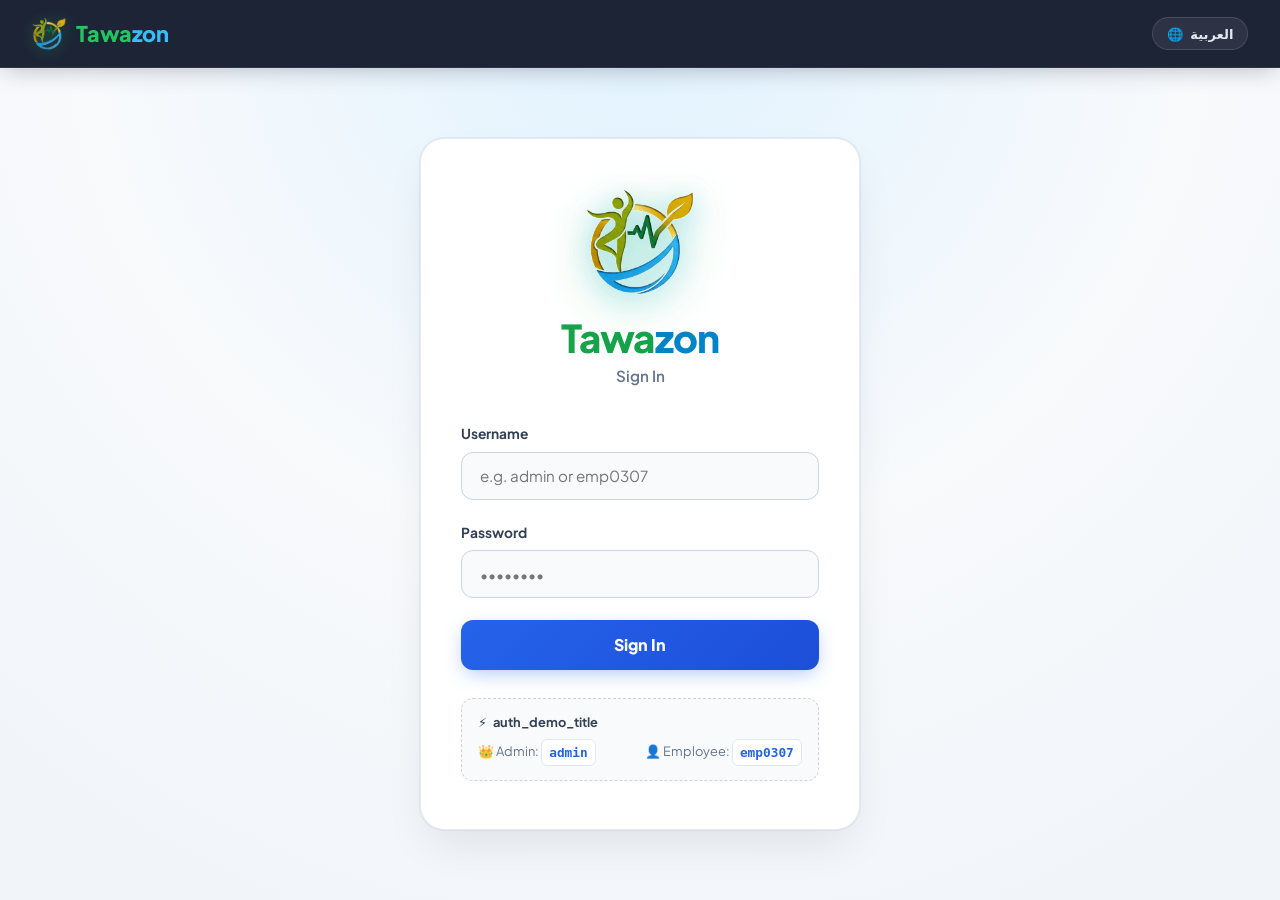
<file: frontend/assess.html>
<!DOCTYPE html>
<html lang="en">
<head>
  <meta charset="UTF-8" />
  <meta name="viewport" content="width=device-width, initial-scale=1.0" />
  <title>Tawazon — New Assessment</title>
  <link rel="preconnect" href="https://fonts.googleapis.com">
  <link href="https://fonts.googleapis.com/css2?family=Cairo:wght@400;600;700;800&display=swap" rel="stylesheet">
  <link rel="icon" type="image/png" href="assets/favicon.png" />
  <link rel="stylesheet" href="css/style.css" />
</head>
<body>

<nav>
  <div class="nav-start">
    <a href="index.html" class="nav-brand"><img src="assets/logo.png" alt="Tawazon Logo" class="brand-logo-img" /><span class="brand-name"><span class="brand-tawa">Tawa</span><span class="brand-zon">zon</span></span></a>
    <a href="index.html"           data-i18n="nav_dashboard">Dashboard</a>
    <a href="employees.html"       data-i18n="nav_employees">Employees</a>
    <a href="assess.html"          data-i18n="nav_assessment" class="active">New Assessment</a>
    <a href="employee-portal.html" data-i18n="nav_portal">Employee Portal</a>
  </div>
  <div class="nav-end">
    <button class="lang-btn" onclick="i18n.toggle()"><span class="nav-btn-icon">🌐</span> <span>العربية</span></button>
    <button class="btn-nav-logout" onclick="AUTH.logout()"><span class="nav-btn-icon">🚪</span> <span>Logout</span></button>
  </div>
</nav>

<main>
  <h1 class="page-title" data-i18n="assess_title">🧪 New Burnout Risk Assessment</h1>

  <div class="card">
    <form id="assessForm" novalidate>
      <div class="form-grid">

        <div class="form-group">
          <label for="avg_daily_hours" data-i18n="assess_hours_label">Average Daily Hours *</label>
          <input type="number" id="avg_daily_hours" min="4" max="16" step="0.1" placeholder="e.g. 9.5" required />
          <span class="hint" data-i18n="assess_hours_hint">Range: 4 – 16 hours/day</span>
        </div>

        <div class="form-group">
          <label for="overtime_hours_week" data-i18n="assess_ot_label">Overtime Hours / Week *</label>
          <input type="number" id="overtime_hours_week" min="0" max="30" step="0.5" placeholder="e.g. 12" required />
          <span class="hint" data-i18n="assess_ot_hint">Range: 0 – 30 hours/week</span>
        </div>

        <div class="form-group">
          <label for="absence_days_month" data-i18n="assess_abs_label">Absence Days (last month) *</label>
          <input type="number" id="absence_days_month" min="0" max="15" step="1" placeholder="e.g. 2" required />
          <span class="hint" data-i18n="assess_abs_hint">Range: 0 – 15 days</span>
        </div>

        <div class="form-group">
          <label for="late_arrivals_month" data-i18n="assess_late_label">Late Arrivals (last month) *</label>
          <input type="number" id="late_arrivals_month" min="0" max="20" step="1" placeholder="e.g. 3" required />
          <span class="hint" data-i18n="assess_late_hint">Range: 0 – 20 times</span>
        </div>

        <div class="form-group">
          <label for="tasks_assigned" data-i18n="assess_tasks_label">Tasks Assigned *</label>
          <input type="number" id="tasks_assigned" min="1" max="60" step="1" placeholder="e.g. 28" required />
          <span class="hint" data-i18n="assess_tasks_hint">Range: 1 – 60 tasks</span>
        </div>

        <div class="form-group">
          <label for="vacation_days_last_year" data-i18n="assess_vac_label">Vacation Days (last year) *</label>
          <input type="number" id="vacation_days_last_year" min="0" max="30" step="1" placeholder="e.g. 7" required />
          <span class="hint" data-i18n="assess_vac_hint">Range: 0 – 30 days</span>
        </div>


        <div class="form-group full-width" style="display:flex;align-items:center;gap:.75rem;background:#f8fafc;padding:.85rem 1rem;border-radius:8px;border:1px solid #e2e8f0;margin-top:.5rem;">
          <input type="checkbox" id="anonymousMode" style="width:1.2rem;height:1.2rem;cursor:pointer;" />
          <div>
            <label for="anonymousMode" style="margin:0;cursor:pointer;font-weight:700;font-size:.9rem;color:var(--text);" data-i18n="assess_anonymous_label">
              🔒 Confidential & Anonymous Assessment (No identity logging)
            </label>
            <div style="font-size:.78rem;color:var(--muted);margin-top:.15rem;" data-i18n="assess_anonymous_hint">
              Confidential Mode Active: Input data is processed in-memory for diagnostic guidance only and not stored.
            </div>
          </div>
        </div>
      </div>

      <!-- Quick fill -->
      <div style="margin-bottom:1.5rem;display:flex;gap:.65rem;flex-wrap:wrap;align-items:center;">
        <span style="font-size:.85rem;font-weight:700;color:var(--muted);" data-i18n="assess_quickfill">Quick fill:</span>
        <button type="button" class="quick-pill high" onclick="fillExample('high')"><span data-i18n="assess_high_ex">High Risk Example</span> 🔴</button>
        <button type="button" class="quick-pill med" onclick="fillExample('medium')"><span data-i18n="assess_med_ex">Medium Risk Example</span> 🟡</button>
        <button type="button" class="quick-pill low" onclick="fillExample('low')"><span data-i18n="assess_low_ex">Low Risk Example</span> 🟢</button>
      </div>

      <button type="submit" class="btn-primary" id="submitBtn">
        <span id="btnText" data-i18n="assess_btn">Analyze Risk</span>
        <div class="spinner" id="spinner"></div>
      </button>
    </form>

    <div class="alert alert-error" id="formError"></div>

    <!-- Result card -->
    <div class="result-card" id="resultCard">
      <!-- Printable Report Header (only shows when printing/exporting to PDF) -->
      <div class="print-only-header">
        <h2 style="font-size:1.5rem;font-weight:800;color:#1e3a8a;" data-i18n="print_report_title">Tawazon AI — Burnout Risk Diagnostic Report</h2>
        <p style="color:#64748b;font-size:.9rem;margin-top:.2rem;" data-i18n="print_report_sub">Official AI Workplace Health & Risk Analysis</p>
        <p style="font-size:.8rem;color:#94a3b8;margin-top:.4rem;" id="printDate"></p>
      </div>

      <div class="result-header">
        <div class="result-score-big" id="resultScore">—</div>
        <div class="result-meta">
          <h2 id="resultLevelText">—</h2>
          <p data-i18n="assess_result_sub">Burnout Risk Score (0 – 100)</p>
        </div>
      </div>

      <div class="result-details">
        <div class="result-detail-item">
          <h4 data-i18n="assess_workload_lbl">Workload Probability</h4>
          <p id="resultWorkload">—</p>
        </div>
        <div class="result-detail-item">
          <h4 data-i18n="assess_model_lbl">ML Algorithm</h4>
          <p id="resultModel" style="font-size:1.05rem; font-weight:700; color:var(--primary);">Random Forest (Tabular ML)</p>
        </div>
      </div>

      <div>
        <h4 style="font-size:.85rem;text-transform:uppercase;letter-spacing:.05em;color:var(--muted);margin-bottom:.75rem;"
            data-i18n="assess_reasons_title">Top Contributing Factors</h4>
        <ul class="reasons-list" id="resultReasons"></ul>
      </div>

      <!-- Export to PDF Button -->
      <button type="button" class="btn-export-pdf" onclick="triggerPrintReport()">
        📄 <span data-i18n="btn_export_pdf">Export / Print PDF Report</span>
      </button>
    </div>

    <!-- Wellness Tips Card -->
    <div id="wellnessCard" style="display:none; margin-top:1.5rem; background:var(--surface); border-radius:1rem; padding:1.5rem; border:1px solid var(--border);">
      <h4 id="wellnessTitle" style="font-size:1rem; font-weight:700; margin-bottom:1rem; color:var(--text);"></h4>
      <ul id="wellnessList" style="list-style:none; padding:0; margin:0; display:flex; flex-direction:column; gap:.65rem;"></ul>
    </div>

  </div>
</main>

<script src="js/config.js"></script>
<script src="js/app.js"></script>
<script src="js/i18n.js"></script>
<script src="js/auth.js"></script>
<script>
  AUTH.requireLogin();
  const EXAMPLES = {
    high:   { avg_daily_hours:12.5, overtime_hours_week:22, absence_days_month:5,
              late_arrivals_month:10, tasks_assigned:38, vacation_days_last_year:2,
 },
    medium: { avg_daily_hours:9.0, overtime_hours_week:8, absence_days_month:2,
              late_arrivals_month:3, tasks_assigned:22, vacation_days_last_year:10,
 },
    low:    { avg_daily_hours:7.5, overtime_hours_week:1, absence_days_month:0,
              late_arrivals_month:0, tasks_assigned:12, vacation_days_last_year:20,
 },
  };

  function fillExample(type) {
    const ex = EXAMPLES[type];
    Object.entries(ex).forEach(([k, v]) => {
      const el = document.getElementById(k);
      if (el) el.value = v;
    });
  }

  function validateForm(data) {
    const errors = [];
    if (!data.avg_daily_hours || data.avg_daily_hours < 4 || data.avg_daily_hours > 16)
      errors.push("Average daily hours must be between 4 and 16.");
    if (data.overtime_hours_week < 0 || data.overtime_hours_week > 30)
      errors.push("Overtime hours must be between 0 and 30.");
    if (data.absence_days_month < 0 || data.absence_days_month > 15)
      errors.push("Absence days must be between 0 and 15.");
    if (data.late_arrivals_month < 0 || data.late_arrivals_month > 20)
      errors.push("Late arrivals must be between 0 and 20.");
    if (data.tasks_assigned < 1 || data.tasks_assigned > 60)
      errors.push("Tasks assigned must be between 1 and 60.");
    if (data.vacation_days_last_year < 0 || data.vacation_days_last_year > 30)
      errors.push("Vacation days must be between 0 and 30.");

    return errors;
  }

  function setLoading(on) {
    document.getElementById("submitBtn").disabled = on;
    document.getElementById("spinner").style.display = on ? "block" : "none";
    document.getElementById("btnText").textContent   = on
      ? i18n.t("assess_btn_loading")
      : i18n.t("assess_btn");
  }

  function showResult(data) {
    const card = document.getElementById("resultCard");
    const lvl  = data.level.toLowerCase();
    card.className = `result-card show ${lvl}`;

    const scoreEl = document.getElementById("resultScore");
    scoreEl.textContent = data.risk_score;
    scoreEl.className   = `result-score-big ${lvl}`;

    const icon = lvl === "high" ? "🔴" : lvl === "medium" ? "🟡" : "🟢";
    const levelKey = lvl === "high" ? "assess_level_high" : lvl === "medium" ? "assess_level_med" : "assess_level_low";
    document.getElementById("resultLevelText").textContent = `${icon} ${i18n.t(levelKey)}`;

    document.getElementById("resultWorkload").textContent  = `${(data.workload_probability*100).toFixed(1)}%`;

    document.getElementById("resultReasons").innerHTML =
      data.top_reasons.map(r => `<li>${i18n.translateReason(r)}</li>`).join("");

    // ── Personalized Wellness Tips (Dynamic based on Level & SHAP Root Causes) ──
    const tips = getPersonalizedWellnessTips(data);
    const wellnessCard = document.getElementById("wellnessCard");
    document.getElementById("wellnessTitle").textContent = i18n.t("wellness_title");

    const tipColors = { high: "#ef4444", medium: "#f59e0b", low: "#10b981" };
    const borderColor = tipColors[lvl] || "#3b82f6";
    wellnessCard.style.borderLeft = `4px solid ${borderColor}`;

    if (Array.isArray(tips) && tips.length > 0) {
      document.getElementById("wellnessList").innerHTML = tips.map(tip =>
        `<li style="display:flex;align-items:flex-start;gap:.5rem;font-size:.9rem;color:var(--text);line-height:1.5;">
           <span style="flex-shrink:0;">${tip.split(" ")[0]}</span>
           <span>${tip.split(" ").slice(1).join(" ")}</span>
         </li>`
      ).join("");
      wellnessCard.style.display = "block";
    }

    card.scrollIntoView({ behavior: "smooth", block: "start" });
  }

  document.getElementById("assessForm").addEventListener("submit", async (e) => {
    e.preventDefault();
    document.getElementById("formError").classList.remove("show");

    const payload = {
      avg_daily_hours:         parseFloat(document.getElementById("avg_daily_hours").value),
      overtime_hours_week:     parseFloat(document.getElementById("overtime_hours_week").value),
      absence_days_month:      parseInt(document.getElementById("absence_days_month").value),
      late_arrivals_month:     parseInt(document.getElementById("late_arrivals_month").value),
      tasks_assigned:          parseInt(document.getElementById("tasks_assigned").value),
      vacation_days_last_year: parseInt(document.getElementById("vacation_days_last_year").value),
      feedback:                "",
    };

    const errors = validateForm(payload);
    if (errors.length) {
      const el = document.getElementById("formError");
      el.textContent = errors.join(" | ");
      el.classList.add("show");
      return;
    }

    setLoading(true);
    try {
      const res = await fetch(`${API}/predict`, {
        method: "POST",
        headers: { "Content-Type": "application/json" },
        body: JSON.stringify(payload),
      });
      if (!res.ok) {
        const err = await res.json().catch(() => ({}));
        let message = `HTTP ${res.status}`;
        if (typeof err.detail === "string") {
          message = err.detail;
        } else if (Array.isArray(err.detail)) {
          message = err.detail.map(d => (d.loc ? d.loc.filter(x => x !== 'body').join('.') + ': ' : '') + (d.msg || '')).join(' | ');
        }
        throw new Error(message);
      }
      const resultData = await res.json();
      _lastResultData = resultData;
      showResult(resultData);
    } catch (err) {
      const el = document.getElementById("formError");
      el.textContent = `Error: ${err.message}. ${i18n.t("assess_api_err")}`;
      el.classList.add("show");
    } finally {
      setLoading(false);
    }
  });

  function triggerPrintReport() {
    const d = new Date();
    document.getElementById("printDate").textContent = `Generated: ${d.toLocaleDateString()} ${d.toLocaleTimeString()}`;
    window.print();
  }

  // Update button text on language change + re-render wellness if visible
  let _lastResultData = null;
  document.addEventListener("langchange", () => {
    if (!document.getElementById("submitBtn").disabled) {
      document.getElementById("btnText").textContent = i18n.t("assess_btn");
    }
    // Re-render result texts & wellness tips in new language if result is already shown
    if (_lastResultData && document.getElementById("resultCard").classList.contains("show")) {
      const lvl = _lastResultData.level.toLowerCase();
      const icon = lvl === "high" ? "🔴" : lvl === "medium" ? "🟡" : "🟢";
      const levelKey = lvl === "high" ? "assess_level_high" : lvl === "medium" ? "assess_level_med" : "assess_level_low";
      document.getElementById("resultLevelText").textContent = `${icon} ${i18n.t(levelKey)}`;

      document.getElementById("resultReasons").innerHTML =
        _lastResultData.top_reasons.map(r => `<li>${i18n.translateReason(r)}</li>`).join("");

      const tips = getPersonalizedWellnessTips(_lastResultData);
      document.getElementById("wellnessTitle").textContent = i18n.t("wellness_title");
      if (Array.isArray(tips) && tips.length > 0) {
        document.getElementById("wellnessList").innerHTML = tips.map(tip =>
          `<li style="display:flex;align-items:flex-start;gap:.5rem;font-size:.9rem;color:var(--text);line-height:1.5;">
             <span style="flex-shrink:0;">${tip.split(" ")[0]}</span>
             <span>${tip.split(" ").slice(1).join(" ")}</span>
           </li>`
        ).join("");
      }
    }
  });
</script>

</body>
</html>
</file>
<file: frontend/css/style.css>
/* ==========================================================================
   Tawazon (توازن) — Enterprise Design System (Senior UI/UX Overhaul)
   Designed for High-Impact Workplace Well-Being & Executive Intelligence
   ========================================================================== */

@import url('https://fonts.googleapis.com/css2?family=Cairo:wght@400;500;600;700;800;900&family=Plus+Jakarta+Sans:wght@400;500;600;700;800&display=swap');

/* ── 1. Design Tokens & CSS Variables ────────────────────────────────────── */
:root {
  /* Brand Palette */
  --brand-navy:     #0f172a;
  --brand-navy-sub: #1e293b;
  --brand-blue:     #2563eb;
  --brand-blue-dark:#1d4ed8;
  --brand-blue-glow:rgba(37, 99, 235, 0.25);
  --brand-green:    #10b981;
  --brand-green-sub:#059669;
  --brand-cyan:     #0ea5e9;

  /* Neutrals & Surfaces */
  --bg:             #f8fafc;
  --surface:        #ffffff;
  --surface-raised: #ffffff;
  --border:         #e2e8f0;
  --border-subtle:  #f1f5f9;
  --border-focus:   #2563eb;
  --text:           #0f172a;
  --text-secondary: #334155;
  --muted:          #64748b;

  /* Semantic Risk Colors (Senior Refined Tones) */
  --risk-low:       #059669;
  --risk-low-bg:    #ecfdf5;
  --risk-low-border:#a7f3d0;
  --risk-low-glow:  rgba(16, 185, 129, 0.15);

  --risk-med:       #d97706;
  --risk-med-bg:    #fffbeb;
  --risk-med-border:#fde68a;
  --risk-med-glow:  rgba(245, 158, 11, 0.15);

  --risk-high:      #e11d48;
  --risk-high-bg:   #fff1f2;
  --risk-high-border:#fecdd3;
  --risk-high-glow: rgba(225, 29, 72, 0.15);

  /* Legacy variable aliases for zero JS breakage */
  --green:          var(--risk-low);
  --yellow:         var(--risk-med);
  --red:            var(--risk-high);
  --blue:           var(--brand-blue);
  --card:           var(--surface);

  /* Elevation Shadows */
  --shadow-xs:      0 1px 2px 0 rgba(15, 23, 42, 0.04);
  --shadow-sm:      0 2px 6px -1px rgba(15, 23, 42, 0.06), 0 1px 3px 0 rgba(15, 23, 42, 0.04);
  --shadow-md:      0 6px 16px -2px rgba(15, 23, 42, 0.06), 0 2px 6px -1px rgba(15, 23, 42, 0.04);
  --shadow-lg:      0 14px 28px -4px rgba(15, 23, 42, 0.08), 0 4px 10px -2px rgba(15, 23, 42, 0.04);
  --shadow-xl:      0 24px 44px -8px rgba(15, 23, 42, 0.12), 0 8px 16px -4px rgba(15, 23, 42, 0.06);

  /* Geometry */
  --radius-sm:      8px;
  --radius-md:      12px;
  --radius-lg:      16px;
  --radius-xl:      22px;
  --radius-pill:    9999px;
  --radius:         16px;

  /* Typography & Transitions */
  --font-en:        'Plus Jakarta Sans', system-ui, -apple-system, sans-serif;
  --font-ar:        'Cairo', 'Plus Jakarta Sans', system-ui, sans-serif;
  --transition:     all 0.22s cubic-bezier(0.16, 1, 0.3, 1);
  --transition-slow:all 0.35s cubic-bezier(0.16, 1, 0.3, 1);
}

/* ── 2. Reset & Global Base ──────────────────────────────────────────────── */
*, *::before, *::after {
  box-sizing: border-box;
  margin: 0;
  padding: 0;
}

html {
  scroll-behavior: smooth;
  -webkit-text-size-adjust: 100%;
}

body {
  font-family: var(--font-en);
  background-color: var(--bg);
  background-image: 
    radial-gradient(900px circle at 50% -100px, rgba(219, 234, 254, 0.4), transparent 80%),
    radial-gradient(600px circle at 90% 40%, rgba(209, 250, 229, 0.3), transparent 75%);
  color: var(--text);
  min-height: 100vh;
  line-height: 1.55;
  text-rendering: optimizeLegibility;
  -webkit-font-smoothing: antialiased;
  -moz-osx-font-smoothing: grayscale;
}

/* ── 3. RTL / Arabic Native Alignment ────────────────────────────────────── */
body[dir="rtl"] {
  font-family: var(--font-ar);
}

body[dir="rtl"] thead th       { text-align: right; }
body[dir="rtl"] tbody td       { text-align: right; }
body[dir="rtl"] .form-grid     { direction: rtl; }
body[dir="rtl"] .score-bar-wrap{ flex-direction: row-reverse; }
body[dir="rtl"] .score-label   { text-align: left; }
body[dir="rtl"] .reasons-list li{ flex-direction: row-reverse; text-align: right; }
body[dir="rtl"] .result-header { flex-direction: row-reverse; }
body[dir="rtl"] .alert         { text-align: right; }
body[dir="rtl"] .kpi-card      { border-left: 1px solid var(--border); border-right: 4px solid var(--border); }
body[dir="rtl"] .kpi-card.low  { border-right-color: var(--risk-low); }
body[dir="rtl"] .kpi-card.med  { border-right-color: var(--risk-med); }
body[dir="rtl"] .kpi-card.high { border-right-color: var(--risk-high); }
body[dir="rtl"] .kpi-card.purple{ border-right-color: #8b5cf6; }

/* ── 4. Floating Frosted Navigation Bar ──────────────────────────────────── */
nav {
  position: sticky;
  top: 0;
  z-index: 1000;
  height: 68px;
  padding: 0 2rem;
  background: rgba(15, 23, 42, 0.94);
  backdrop-filter: blur(18px);
  -webkit-backdrop-filter: blur(18px);
  border-bottom: 1px solid rgba(255, 255, 255, 0.08);
  box-shadow: 0 4px 24px -4px rgba(15, 23, 42, 0.3);
  display: flex;
  align-items: center;
  justify-content: space-between;
}

.nav-start {
  display: flex;
  align-items: center;
  gap: 1.25rem;
}

.nav-end {
  display: flex;
  align-items: center;
  gap: 0.85rem;
}

.nav-brand {
  display: inline-flex;
  align-items: center;
  gap: 0.65rem;
  text-decoration: none;
  font-size: 1.35rem;
  font-weight: 800;
  letter-spacing: -0.02em;
  direction: ltr !important;
  margin-inline-end: 1rem;
}

.brand-name {
  display: inline-flex;
  align-items: baseline;
  letter-spacing: -0.02em;
}

.brand-logo-img {
  width: 34px;
  height: 34px;
  object-fit: contain;
  filter: drop-shadow(0 2px 8px rgba(34, 197, 94, 0.35));
  transition: transform 0.3s ease;
}

.nav-brand:hover .brand-logo-img {
  transform: rotate(5deg) scale(1.06);
}

.brand-tawa {
  color: #22c55e !important;
  font-weight: 900;
}

.brand-zon {
  color: #38bdf8 !important;
  font-weight: 900;
}

.brand-role {
  font-size: 0.72rem;
  font-weight: 700;
  color: #94a3b8;
  background: rgba(255, 255, 255, 0.08);
  padding: 0.18rem 0.55rem;
  border-radius: var(--radius-pill);
  border: 1px solid rgba(255, 255, 255, 0.1);
  margin-left: 0.35rem;
}

nav a:not(.nav-brand) {
  text-decoration: none;
  color: #94a3b8;
  font-size: 0.88rem;
  font-weight: 600;
  padding: 0.45rem 0.95rem;
  border-radius: var(--radius-pill);
  transition: var(--transition);
  display: inline-flex;
  align-items: center;
  gap: 0.4rem;
}

nav a:not(.nav-brand):hover {
  color: #ffffff;
  background: rgba(255, 255, 255, 0.08);
}

nav a:not(.nav-brand).active {
  color: #ffffff;
  background: rgba(37, 99, 235, 0.22);
  border: 1px solid rgba(59, 130, 246, 0.4);
  box-shadow: 0 0 14px rgba(37, 99, 235, 0.25);
}

/* Language & Logout Buttons */
.lang-btn {
  background: rgba(255, 255, 255, 0.07);
  color: #e2e8f0;
  border: 1px solid rgba(255, 255, 255, 0.12);
  padding: 0.42rem 0.85rem;
  border-radius: var(--radius-pill);
  font-size: 0.82rem;
  font-weight: 700;
  cursor: pointer;
  display: inline-flex;
  align-items: center;
  gap: 0.45rem;
  font-family: inherit;
  transition: var(--transition);
}

.lang-btn:hover {
  background: rgba(255, 255, 255, 0.14);
  border-color: rgba(255, 255, 255, 0.25);
  color: #ffffff;
  transform: translateY(-1px);
}

.btn-nav-logout {
  background: rgba(239, 68, 68, 0.12);
  color: #fca5a5;
  border: 1px solid rgba(239, 68, 68, 0.25);
  padding: 0.42rem 0.9rem;
  border-radius: var(--radius-pill);
  font-size: 0.82rem;
  font-weight: 700;
  cursor: pointer;
  display: inline-flex;
  align-items: center;
  gap: 0.45rem;
  font-family: inherit;
  transition: var(--transition);
}

.btn-nav-logout:hover {
  background: rgba(239, 68, 68, 0.22);
  border-color: rgba(239, 68, 68, 0.45);
  color: #ffffff;
  transform: translateY(-1px);
}

/* ── 5. Main Layout Container ────────────────────────────────────────────── */
main {
  max-width: 1420px;
  margin: 0 auto;
  padding: 2.25rem 2rem 4rem;
}

/* ── 6. Executive Header Banner ─────────────────────────────────────────── */
.exec-header-banner {
  background: linear-gradient(135deg, #0f172a 0%, #1e293b 60%, #172554 100%);
  border-radius: var(--radius-xl);
  padding: 2.25rem 2.5rem;
  margin-bottom: 2rem;
  display: flex;
  justify-content: space-between;
  align-items: center;
  flex-wrap: wrap;
  gap: 1.5rem;
  box-shadow: 0 20px 40px -15px rgba(15, 23, 42, 0.35);
  border: 1px solid rgba(255, 255, 255, 0.1);
  position: relative;
  overflow: hidden;
}

.exec-header-banner::after {
  content: '';
  position: absolute;
  top: -80px;
  right: -80px;
  width: 260px;
  height: 260px;
  background: radial-gradient(circle, rgba(14, 165, 233, 0.22) 0%, transparent 70%);
  border-radius: 50%;
  pointer-events: none;
}

.exec-banner-left h1 {
  font-size: 1.85rem;
  font-weight: 800;
  color: #ffffff;
  letter-spacing: -0.025em;
  margin: 0.35rem 0 0.25rem;
  line-height: 1.25;
}

.exec-banner-left p {
  color: #94a3b8;
  font-size: 0.92rem;
  font-weight: 500;
}

.exec-ai-badge {
  display: inline-flex;
  align-items: center;
  gap: 0.45rem;
  background: rgba(34, 197, 94, 0.14);
  color: #4ade80;
  border: 1px solid rgba(34, 197, 94, 0.28);
  font-size: 0.76rem;
  font-weight: 700;
  padding: 0.25rem 0.65rem;
  border-radius: var(--radius-pill);
  letter-spacing: 0.03em;
  text-transform: uppercase;
}

.exec-banner-actions {
  display: flex;
  align-items: center;
  gap: 0.75rem;
  flex-wrap: wrap;
}

.exec-date-badge {
  background: rgba(255, 255, 255, 0.08);
  color: #cbd5e1;
  border: 1px solid rgba(255, 255, 255, 0.12);
  padding: 0.55rem 1rem;
  border-radius: var(--radius-md);
  font-size: 0.84rem;
  font-weight: 600;
}

.exec-btn-pdf {
  background: rgba(255, 255, 255, 0.12);
  color: #ffffff;
  border: 1px solid rgba(255, 255, 255, 0.2);
  padding: 0.55rem 1.15rem;
  border-radius: var(--radius-md);
  font-size: 0.86rem;
  font-weight: 700;
  cursor: pointer;
  display: inline-flex;
  align-items: center;
  gap: 0.5rem;
  transition: var(--transition);
}

.exec-btn-pdf:hover {
  background: rgba(255, 255, 255, 0.2);
  transform: translateY(-1.5px);
}

.exec-btn-emp {
  background: linear-gradient(135deg, #2563eb 0%, #1d4ed8 100%);
  color: #ffffff;
  border: none;
  padding: 0.55rem 1.25rem;
  border-radius: var(--radius-md);
  font-size: 0.86rem;
  font-weight: 700;
  text-decoration: none;
  display: inline-flex;
  align-items: center;
  gap: 0.5rem;
  box-shadow: 0 4px 14px rgba(37, 99, 235, 0.4);
  transition: var(--transition);
}

.exec-btn-emp:hover {
  background: linear-gradient(135deg, #1d4ed8 0%, #1e40af 100%);
  transform: translateY(-1.5px);
  box-shadow: 0 6px 18px rgba(37, 99, 235, 0.5);
}

/* ── 7. KPI Metrics Row & Cards ─────────────────────────────────────────── */
.kpi-row {
  display: grid;
  grid-template-columns: repeat(auto-fit, minmax(240px, 1fr));
  gap: 1.25rem;
  margin-bottom: 1.75rem;
}

.kpi-card {
  background: var(--surface);
  border-radius: var(--radius-lg);
  padding: 1.5rem 1.6rem;
  border: 1px solid var(--border);
  box-shadow: var(--shadow-sm);
  transition: var(--transition);
  position: relative;
  display: flex;
  flex-direction: column;
  justify-content: space-between;
}

.kpi-card:hover {
  transform: translateY(-3px);
  box-shadow: var(--shadow-md);
  border-color: rgba(203, 213, 225, 0.9);
}

.kpi-card.low {
  border-left: 4px solid var(--risk-low);
  background: linear-gradient(to bottom, #ffffff 70%, #f0fdf4 100%);
}

.kpi-card.med {
  border-left: 4px solid var(--risk-med);
  background: linear-gradient(to bottom, #ffffff 70%, #fffbeb 100%);
}

.kpi-card.high {
  border-left: 4px solid var(--risk-high);
  background: linear-gradient(to bottom, #ffffff 70%, #fff1f2 100%);
}

.kpi-card.purple {
  border-left: 4px solid #8b5cf6;
  background: linear-gradient(to bottom, #ffffff 70%, #f5f3ff 100%);
}

.kpi-title {
  font-size: 0.84rem;
  font-weight: 700;
  color: var(--muted);
  text-transform: uppercase;
  letter-spacing: 0.04em;
  margin-bottom: 0.6rem;
}

.kpi-val {
  font-size: 2.25rem;
  font-weight: 800;
  color: var(--text);
  line-height: 1.15;
  letter-spacing: -0.03em;
  font-variant-numeric: tabular-nums;
  margin-bottom: 0.35rem;
}

.kpi-sub {
  font-size: 0.82rem;
  font-weight: 600;
  color: var(--muted);
}

/* ── 8. Cards & Surfaces ─────────────────────────────────────────────────── */
.card {
  background: var(--surface);
  border-radius: var(--radius-lg);
  padding: 1.75rem;
  border: 1px solid var(--border);
  box-shadow: var(--shadow-sm);
  margin-bottom: 1.75rem;
  transition: var(--transition);
  overflow: hidden;
}

.page-title {
  font-size: 1.75rem;
  font-weight: 800;
  color: var(--text);
  letter-spacing: -0.02em;
  margin-bottom: 0.5rem;
}

/* Dashboard 2-column or 3-column charts layout */
.dashboard-three-col {
  display: grid;
  grid-template-columns: repeat(auto-fit, minmax(420px, 1fr));
  gap: 1.5rem;
  margin-bottom: 1.75rem;
}

/* ── 9. Watchlist Section ────────────────────────────────────────────────── */
.watchlist-card {
  background: var(--surface);
  border-radius: var(--radius-lg);
  padding: 1.75rem;
  border: 1px solid #fed7aa;
  border-top: 4px solid #f97316;
  box-shadow: var(--shadow-sm);
  margin-bottom: 1.75rem;
}

.watchlist-header {
  display: flex;
  justify-content: space-between;
  align-items: center;
  flex-wrap: wrap;
  gap: 1rem;
  margin-bottom: 1.25rem;
}

.watchlist-header h3 {
  font-size: 1.15rem;
  font-weight: 800;
  color: #9a3412;
}

/* ── 10. Modern Data Tables ──────────────────────────────────────────────── */
.table-wrap {
  width: 100%;
  max-width: 100%;
  overflow-x: auto;
  -webkit-overflow-scrolling: touch;
  border-radius: var(--radius-md);
  border: 1px solid var(--border);
  background: var(--surface);
  box-shadow: 0 1px 3px rgba(0, 0, 0, 0.02);
}

#tableContainer,
#watchlistTableContainer {
  width: 100%;
  max-width: 100%;
}

.table-wrap::-webkit-scrollbar {
  height: 6px;
}
.table-wrap::-webkit-scrollbar-track {
  background: #f1f5f9;
  border-radius: 4px;
}
.table-wrap::-webkit-scrollbar-thumb {
  background: #cbd5e1;
  border-radius: 4px;
}
.table-wrap::-webkit-scrollbar-thumb:hover {
  background: #94a3b8;
}

table {
  width: 100%;
  border-collapse: collapse;
  text-align: left;
}

thead th {
  background: #f8fafc;
  color: #475569;
  font-size: 0.76rem;
  font-weight: 700;
  text-transform: uppercase;
  letter-spacing: 0.04em;
  padding: 0.85rem 0.95rem;
  border-bottom: 1.5px solid var(--border);
  white-space: nowrap;
}

tbody tr {
  transition: background 0.15s ease;
  border-bottom: 1px solid var(--border-subtle);
}

tbody tr:last-child {
  border-bottom: none;
}

tbody tr:hover {
  background: #f8fafc;
}

tbody td {
  padding: 0.8rem 0.95rem;
  font-size: 0.88rem;
  color: var(--text);
  vertical-align: middle;
}

.col-name {
  min-width: 160px;
}

.col-name .emp-name-title {
  font-weight: 700;
  color: var(--text);
  font-size: 0.92rem;
  line-height: 1.25;
}

.col-name .emp-name-sub {
  font-size: 0.78rem;
  color: var(--muted);
  display: flex;
  gap: 0.35rem;
  align-items: center;
  margin-top: 0.2rem;
  white-space: nowrap;
}

.col-actions {
  text-align: right;
  white-space: nowrap;
  width: 1%;
  padding-right: 1.15rem !important;
}

th.col-actions {
  text-align: right;
}

body[dir="rtl"] .col-actions,
body[dir="rtl"] th.col-actions {
  text-align: left;
  padding-left: 1.15rem !important;
  padding-right: 0.95rem !important;
}

/* ── 11. Badges & Indicators ─────────────────────────────────────────────── */
.badge {
  display: inline-flex;
  align-items: center;
  gap: 0.35rem;
  font-size: 0.8rem;
  font-weight: 700;
  padding: 0.32rem 0.75rem;
  border-radius: var(--radius-pill);
  white-space: nowrap;
  letter-spacing: 0.01em;
}

.badge-low {
  background: var(--risk-low-bg);
  color: var(--risk-low);
  border: 1px solid var(--risk-low-border);
}

.badge-medium {
  background: var(--risk-med-bg);
  color: var(--risk-med);
  border: 1px solid var(--risk-med-border);
}

.badge-high {
  background: var(--risk-high-bg);
  color: var(--risk-high);
  border: 1px solid var(--risk-high-border);
  box-shadow: 0 0 10px rgba(225, 29, 72, 0.12);
}

.badge-unassessed {
  background: #f1f5f9;
  color: #64748b;
  border: 1px solid #cbd5e1;
}

/* Score bar */
.score-bar-wrap {
  display: flex;
  align-items: center;
  gap: 0.75rem;
  min-width: 140px;
}

.score-bar {
  flex: 1;
  height: 8px;
  background: #e2e8f0;
  border-radius: var(--radius-pill);
  overflow: hidden;
}

.score-bar-fill {
  height: 100%;
  border-radius: var(--radius-pill);
  transition: width 0.6s cubic-bezier(0.16, 1, 0.3, 1);
}

.score-label {
  font-size: 0.84rem;
  font-weight: 800;
  font-variant-numeric: tabular-nums;
  min-width: 36px;
}

/* ── 12. Buttons & Actions ───────────────────────────────────────────────── */
.btn-primary {
  background: linear-gradient(135deg, #2563eb 0%, #1d4ed8 100%);
  color: #ffffff;
  border: none;
  padding: 0.75rem 1.4rem;
  border-radius: var(--radius-md);
  font-size: 0.92rem;
  font-weight: 700;
  cursor: pointer;
  display: inline-flex;
  align-items: center;
  gap: 0.5rem;
  font-family: inherit;
  box-shadow: 0 4px 14px -2px rgba(37, 99, 235, 0.35);
  transition: var(--transition);
}

.btn-primary:hover {
  background: linear-gradient(135deg, #1d4ed8 0%, #1e40af 100%);
  transform: translateY(-1.5px);
  box-shadow: 0 8px 20px -2px rgba(37, 99, 235, 0.45);
}

.btn-primary:active {
  transform: translateY(0);
}

.btn-secondary {
  background: #ffffff;
  color: var(--text-secondary);
  border: 1.5px solid var(--border);
  padding: 0.7rem 1.25rem;
  border-radius: var(--radius-md);
  font-size: 0.9rem;
  font-weight: 700;
  cursor: pointer;
  font-family: inherit;
  transition: var(--transition);
}

.btn-secondary:hover {
  background: #f8fafc;
  border-color: #cbd5e1;
  color: var(--text);
  transform: translateY(-1px);
}

.btn-export-pdf {
  background: #ffffff;
  color: var(--text-secondary);
  border: 1.5px solid var(--border);
  padding: 0.6rem 1.15rem;
  border-radius: var(--radius-md);

  font-size: 0.86rem;
  font-weight: 700;
  cursor: pointer;
  display: inline-flex;
  align-items: center;
  gap: 0.45rem;
  font-family: inherit;
  transition: var(--transition);
}

.btn-export-pdf:hover {
  background: #f8fafc;
  border-color: #cbd5e1;
  transform: translateY(-1px);
}

.actions-wrap {
  display: inline-flex;
  align-items: center;
  justify-content: flex-end;
  gap: 0.4rem;
  white-space: nowrap;
  flex-wrap: nowrap;
}

body[dir="rtl"] .actions-wrap {
  justify-content: flex-start;
}

.btn-action {
  padding: 0.35rem 0.65rem;
  border-radius: 6px;
  font-size: 0.78rem;
  font-weight: 700;
  cursor: pointer;
  border: 1px solid transparent;
  font-family: inherit;
  display: inline-flex;
  align-items: center;
  justify-content: center;
  gap: 0.35rem;
  white-space: nowrap;
  flex-shrink: 0;
  line-height: 1.2;
  transition: var(--transition);
  box-shadow: 0 1px 2px rgba(0, 0, 0, 0.04);
}

.btn-action.edit {
  background: #f0f7ff;
  color: #0369a1;
  border: 1px solid #bae6fd;
}

.btn-action.edit:hover {
  background: #e0f2fe;
  color: #0284c7;
  border-color: #7dd3fc;
  transform: translateY(-1px);
  box-shadow: 0 2px 6px rgba(3, 105, 161, 0.15);
}

.btn-action.delete {
  background: #fff1f2;
  color: #be123c;
  border: 1px solid #fecdd3;
}

.btn-action.delete:hover {
  background: #ffe4e6;
  color: #9f1239;
  border-color: #fda4af;
  transform: translateY(-1px);
  box-shadow: 0 2px 6px rgba(190, 18, 60, 0.15);
}

/* ── 13. Form Inputs & Controls ─────────────────────────────────────────── */
.table-toolbar {
  display: flex;
  justify-content: space-between;
  align-items: center;
  flex-wrap: wrap;
  gap: 1rem;
  margin-bottom: 1.25rem;
}

.table-toolbar-left {
  display: flex;
  align-items: center;
  gap: 0.85rem;
  flex-wrap: wrap;
  flex: 1;
}

.search-box {
  min-width: 280px;
  max-width: 450px;
  flex: 1;
  padding: 0.72rem 1.15rem;
  border: 1.5px solid var(--border);
  border-radius: var(--radius-md);
  font-size: 0.92rem;
  font-family: inherit;
  background: #ffffff;
  color: var(--text);
  outline: none;
  transition: var(--transition);
}

.search-box:focus {
  border-color: var(--brand-blue);
  box-shadow: 0 0 0 3px rgba(37, 99, 235, 0.12);
}

.filter-select {
  padding: 0.72rem 1.15rem;
  border: 1.5px solid var(--border);
  border-radius: var(--radius-md);
  font-size: 0.9rem;
  font-family: inherit;
  background: #ffffff;
  color: var(--text);
  outline: none;
  cursor: pointer;
  transition: var(--transition);
}

.filter-select:focus {
  border-color: var(--brand-blue);
  box-shadow: 0 0 0 3px rgba(37, 99, 235, 0.12);
}

.form-grid {
  display: grid;
  grid-template-columns: repeat(auto-fit, minmax(280px, 1fr));
  gap: 1.5rem;
  margin-bottom: 1.5rem;
}

.form-group {
  display: flex;
  flex-direction: column;
}

.form-group label {
  font-size: 0.86rem;
  font-weight: 700;
  color: var(--text-secondary);
  margin-bottom: 0.45rem;
}

.form-group input,
.form-group select,
.form-group textarea {
  width: 100%;
  padding: 0.78rem 1.05rem;
  border: 1.5px solid #cbd5e1;
  border-radius: var(--radius-md);
  font-size: 0.95rem;
  font-family: inherit;
  background: #f8fafc;
  color: var(--text);
  outline: none;
  transition: var(--transition);
}

.form-group input:focus,
.form-group select:focus,
.form-group textarea:focus {
  background: #ffffff;
  border-color: var(--brand-blue);
  box-shadow: 0 0 0 3.5px rgba(37, 99, 235, 0.12);
}

.form-group .hint {
  font-size: 0.78rem;
  color: var(--muted);
  margin-top: 0.35rem;
}

.page-btn {
  background: #f1f5f9;
  color: var(--text-secondary);
  border: 1px solid var(--border);
  padding: 0.42rem 0.85rem;
  border-radius: var(--radius-pill);
  font-size: 0.82rem;
  font-weight: 600;
  cursor: pointer;
  font-family: inherit;
  transition: var(--transition);
}

.page-btn:hover {
  background: #e2e8f0;
  color: var(--text);
  transform: translateY(-1px);
}

/* ── 14. Modals (Enterprise Frosted Dialogs) ─────────────────────────────── */
.modal-backdrop {
  position: fixed;
  inset: 0;
  background: rgba(15, 23, 42, 0.65);
  backdrop-filter: blur(8px);
  -webkit-backdrop-filter: blur(8px);
  display: none;
  align-items: center;
  justify-content: center;
  z-index: 2000;
  padding: 1.25rem;
}

.modal-backdrop.show {
  display: flex;
}

.modal-dialog {
  background: var(--surface);
  border-radius: var(--radius-xl);
  box-shadow: var(--shadow-xl);
  border: 1px solid rgba(226, 232, 240, 0.9);
  width: 100%;
  max-width: 580px;
  max-height: 90vh;
  overflow-y: auto;
  animation: modalEnter 0.28s cubic-bezier(0.16, 1, 0.3, 1);
}

@keyframes modalEnter {
  from { opacity: 0; transform: scale(0.95) translateY(12px); }
  to   { opacity: 1; transform: scale(1) translateY(0); }
}

.modal-header {
  padding: 1.4rem 1.75rem;
  border-bottom: 1px solid var(--border);
  display: flex;
  justify-content: space-between;
  align-items: center;
}

.modal-header h3 {
  font-size: 1.15rem;
  font-weight: 800;
  color: var(--text);
}

.modal-close {
  background: none;
  border: none;
  font-size: 1.5rem;
  color: var(--muted);
  cursor: pointer;
  line-height: 1;
  padding: 0.2rem;
  transition: var(--transition);
}

.modal-close:hover {
  color: var(--text);
  transform: rotate(90deg);
}

.modal-body {
  padding: 1.75rem;
}

.modal-footer {
  padding: 1.25rem 1.75rem;
  border-top: 1px solid var(--border);
  display: flex;
  justify-content: flex-end;
  gap: 0.75rem;
  background: #f8fafc;
}

/* ── 15. Assessment Result & Wellness Cards ──────────────────────────────── */
.result-card {
  display: none;
  background: #ffffff;
  border-radius: var(--radius-xl);
  border: 1px solid var(--border);
  box-shadow: var(--shadow-lg);
  padding: 2.25rem;
  margin-top: 2rem;
  animation: modalEnter 0.35s ease;
}

.result-card.show {
  display: block;
}

.result-header {
  display: flex;
  align-items: center;
  gap: 1.75rem;
  padding-bottom: 1.75rem;
  border-bottom: 1px solid var(--border);
  margin-bottom: 1.75rem;
}

.result-score-big {
  font-size: 3.8rem;
  font-weight: 900;
  line-height: 1;
  letter-spacing: -0.04em;
  font-variant-numeric: tabular-nums;
}

.result-meta h2 {
  font-size: 1.45rem;
  font-weight: 800;
  margin-bottom: 0.25rem;
}

.result-details {
  display: grid;
  grid-template-columns: repeat(auto-fit, minmax(200px, 1fr));
  gap: 1.25rem;
  margin-bottom: 1.75rem;
}

.result-detail-item {
  background: #f8fafc;
  padding: 1rem 1.25rem;
  border-radius: var(--radius-md);
  border: 1px solid var(--border);
}

.result-detail-item h4 {
  font-size: 0.8rem;
  font-weight: 700;
  color: var(--muted);
  text-transform: uppercase;
  margin-bottom: 0.35rem;
}

.result-detail-item p {
  font-size: 1.2rem;
  font-weight: 800;
  color: var(--text);
}

.reasons-list {
  list-style: none;
  display: flex;
  flex-direction: column;
  gap: 0.65rem;
  margin-bottom: 1.75rem;
}

.reasons-list li {
  background: #f8fafc;
  padding: 0.85rem 1.15rem;
  border-radius: var(--radius-md);
  border: 1px solid #e2e8f0;
  font-size: 0.92rem;
  font-weight: 600;
  color: var(--text);
  display: flex;
  align-items: center;
  gap: 0.65rem;
}

.reasons-list li::before {
  content: '⚠️';
  font-size: 1.1rem;
}

/* ── 16. Toasts & Alerts ─────────────────────────────────────────────────── */
.toast-container {
  position: fixed;
  bottom: 1.5rem;
  right: 1.5rem;
  z-index: 3000;
  display: flex;
  flex-direction: column;
  gap: 0.75rem;
}

body[dir="rtl"] .toast-container {
  right: auto;
  left: 1.5rem;
}

.toast {
  background: #0f172a;
  color: #ffffff;
  padding: 0.85rem 1.35rem;
  border-radius: var(--radius-md);
  box-shadow: var(--shadow-xl);
  font-size: 0.9rem;
  font-weight: 600;
  display: flex;
  align-items: center;
  gap: 0.65rem;
  border: 1px solid rgba(255, 255, 255, 0.1);
  animation: modalEnter 0.25s ease;
}

.toast.success { border-left: 4px solid var(--brand-green); }
.toast.error   { border-left: 4px solid var(--risk-high); }
body[dir="rtl"] .toast.success { border-left: 1px solid rgba(255, 255, 255, 0.1); border-right: 4px solid var(--brand-green); }
body[dir="rtl"] .toast.error   { border-left: 1px solid rgba(255, 255, 255, 0.1); border-right: 4px solid var(--risk-high); }

.alert {
  padding: 1rem 1.25rem;
  border-radius: var(--radius-md);
  font-size: 0.9rem;
  font-weight: 600;
  margin-bottom: 1.25rem;
  display: none;
}

.alert.show {
  display: block;
}

.alert-error {
  background: #fef2f2;
  color: #991b1b;
  border: 1px solid #fecdd3;
}

/* ── 17. Pagination & Spinners ───────────────────────────────────────────── */
.pagination {
  display: flex;
  align-items: center;
  justify-content: center;
  gap: 0.45rem;
  margin-top: 1.5rem;
}

.pagination button {
  min-width: 36px;
  height: 36px;
  padding: 0 0.5rem;
  border-radius: var(--radius-sm);
  background: #ffffff;
  border: 1px solid var(--border);
  color: var(--text-secondary);
  font-weight: 700;
  font-size: 0.85rem;
  cursor: pointer;
  transition: var(--transition);
}

.pagination button:hover {
  background: #f1f5f9;
  border-color: #cbd5e1;
}

.pagination button.active {
  background: var(--brand-blue);
  color: #ffffff;
  border-color: var(--brand-blue);
}

.spinner {
  width: 20px;
  height: 20px;
  border: 2px solid rgba(255, 255, 255, 0.3);
  border-top-color: #ffffff;
  border-radius: 50%;
  animation: spin 0.7s linear infinite;
  display: none;
}

@keyframes spin {
  to { transform: rotate(360deg); }
}

/* ── 18. Print & PDF Styling ─────────────────────────────────────────────── */
.print-only-header {
  display: none;
}

@media print {
  nav, .exec-banner-actions, .table-toolbar, .btn-action, .pagination, .page-btn, #submitBtn {
    display: none !important;
  }
  body {
    background: #ffffff !important;
    color: #000000 !important;
  }
  .card, .result-card, .exec-header-banner {
    box-shadow: none !important;
    border: 1px solid #cccccc !important;
  }
  .print-only-header {
    display: block !important;
    margin-bottom: 2rem;
  }
}

/* ── 19. Responsive Breakpoints ──────────────────────────────────────────── */
@media (max-width: 900px) {
  nav {
    padding: 0 1.25rem;
  }
  main {
    padding: 1.5rem 1rem 3rem;
  }
  .exec-header-banner {
    padding: 1.75rem 1.5rem;
  }
  .dashboard-three-col {
    grid-template-columns: 1fr;
  }
}

/* ── 20. Senior UI/UX Modern Utilities & Components ──────────────────────── */
.kpi-header-row {
  display: flex;
  align-items: center;
  justify-content: space-between;
  margin-bottom: 0.6rem;
}

.kpi-icon-badge {
  width: 38px;
  height: 38px;
  border-radius: var(--radius-md);
  display: flex;
  align-items: center;
  justify-content: center;
  font-size: 1.15rem;
  background: #f1f5f9;
  color: var(--text-secondary);
}

.kpi-card.low .kpi-icon-badge { background: #dcfce7; color: #16a34a; }
.kpi-card.med .kpi-icon-badge { background: #fef3c7; color: #d97706; }
.kpi-card.high .kpi-icon-badge { background: #ffe4e6; color: #e11d48; }
.kpi-card.purple .kpi-icon-badge { background: #ede9fe; color: #7c3aed; }

/* AI Copilot Intelligence Box */
.ai-copilot-card {
  margin-top: 2rem;
  background: linear-gradient(135deg, #ffffff 0%, #f0f7ff 100%);
  border-radius: var(--radius-xl);
  padding: 1.75rem 2rem;
  border: 1.5px solid #bfdbfe;
  box-shadow: 0 10px 25px -5px rgba(37, 99, 235, 0.08);
  position: relative;
  overflow: hidden;
}

.ai-copilot-card::before {
  content: '';
  position: absolute;
  top: 0;
  left: 0;
  bottom: 0;
  width: 6px;
  background: linear-gradient(180deg, #3b82f6 0%, #1d4ed8 100%);
}

body[dir="rtl"] .ai-copilot-card::before {
  left: auto;
  right: 0;
}

.ai-copilot-header {
  display: flex;
  align-items: center;
  justify-content: space-between;
  flex-wrap: wrap;
  gap: 0.75rem;
  margin-bottom: 0.85rem;
}

.ai-copilot-title {
  display: flex;
  align-items: center;
  gap: 0.65rem;
}

.ai-copilot-title h4 {
  font-size: 1.05rem;
  font-weight: 800;
  color: #1e3a8a;
  margin: 0;
}

.ai-live-pill {
  display: inline-flex;
  align-items: center;
  gap: 0.4rem;
  background: #eff6ff;
  border: 1px solid #bfdbfe;
  color: #2563eb;
  padding: 0.2rem 0.65rem;
  border-radius: var(--radius-pill);
  font-size: 0.74rem;
  font-weight: 700;
  letter-spacing: 0.02em;
}

.ai-pulse-dot {
  width: 7px;
  height: 7px;
  background: #2563eb;
  border-radius: 50%;
  box-shadow: 0 0 0 0 rgba(37, 99, 235, 0.7);
  animation: pulseDot 2s infinite;
}

@keyframes pulseDot {
  0%   { transform: scale(0.95); box-shadow: 0 0 0 0 rgba(37, 99, 235, 0.7); }
  70%  { transform: scale(1); box-shadow: 0 0 0 7px rgba(37, 99, 235, 0); }
  100% { transform: scale(0.95); box-shadow: 0 0 0 0 rgba(37, 99, 235, 0); }
}

/* User Profile Avatar in Portal */
.user-avatar-circle {
  width: 58px;
  height: 58px;
  border-radius: 50%;
  background: linear-gradient(135deg, #2563eb 0%, #1d4ed8 100%);
  color: #ffffff;
  display: flex;
  align-items: center;
  justify-content: center;
  font-weight: 800;
  font-size: 1.35rem;
  box-shadow: 0 6px 16px -2px rgba(37, 99, 235, 0.35);
  flex-shrink: 0;
}

.form-section-title {
  font-size: 0.95rem;
  font-weight: 800;
  color: var(--brand-navy);
  margin: 1.25rem 0 0.85rem;
  padding-bottom: 0.4rem;
  border-bottom: 1.5px solid var(--border);
  letter-spacing: -0.01em;
}

/* Quick Fill Pills */
.quick-pill {
  display: inline-flex;
  align-items: center;
  gap: 0.4rem;
  background: #ffffff;
  border: 1.5px solid #cbd5e1;
  color: #334155;
  padding: 0.4rem 0.85rem;
  border-radius: var(--radius-pill);
  font-size: 0.82rem;
  font-weight: 700;
  cursor: pointer;
  transition: var(--transition);
}

.quick-pill:hover {
  background: #f1f5f9;
  border-color: #94a3b8;
  color: #0f172a;
  transform: translateY(-1px);
}

.quick-pill.high:hover {
  background: #fff1f2;
  border-color: #f43f5e;
  color: #be123c;
}

.quick-pill.med:hover {
  background: #fffbeb;
  border-color: #f59e0b;
  color: #b45309;
}

.quick-pill.low:hover {
  background: #ecfdf5;
  border-color: #10b981;
  color: #047857;
}
</file>
